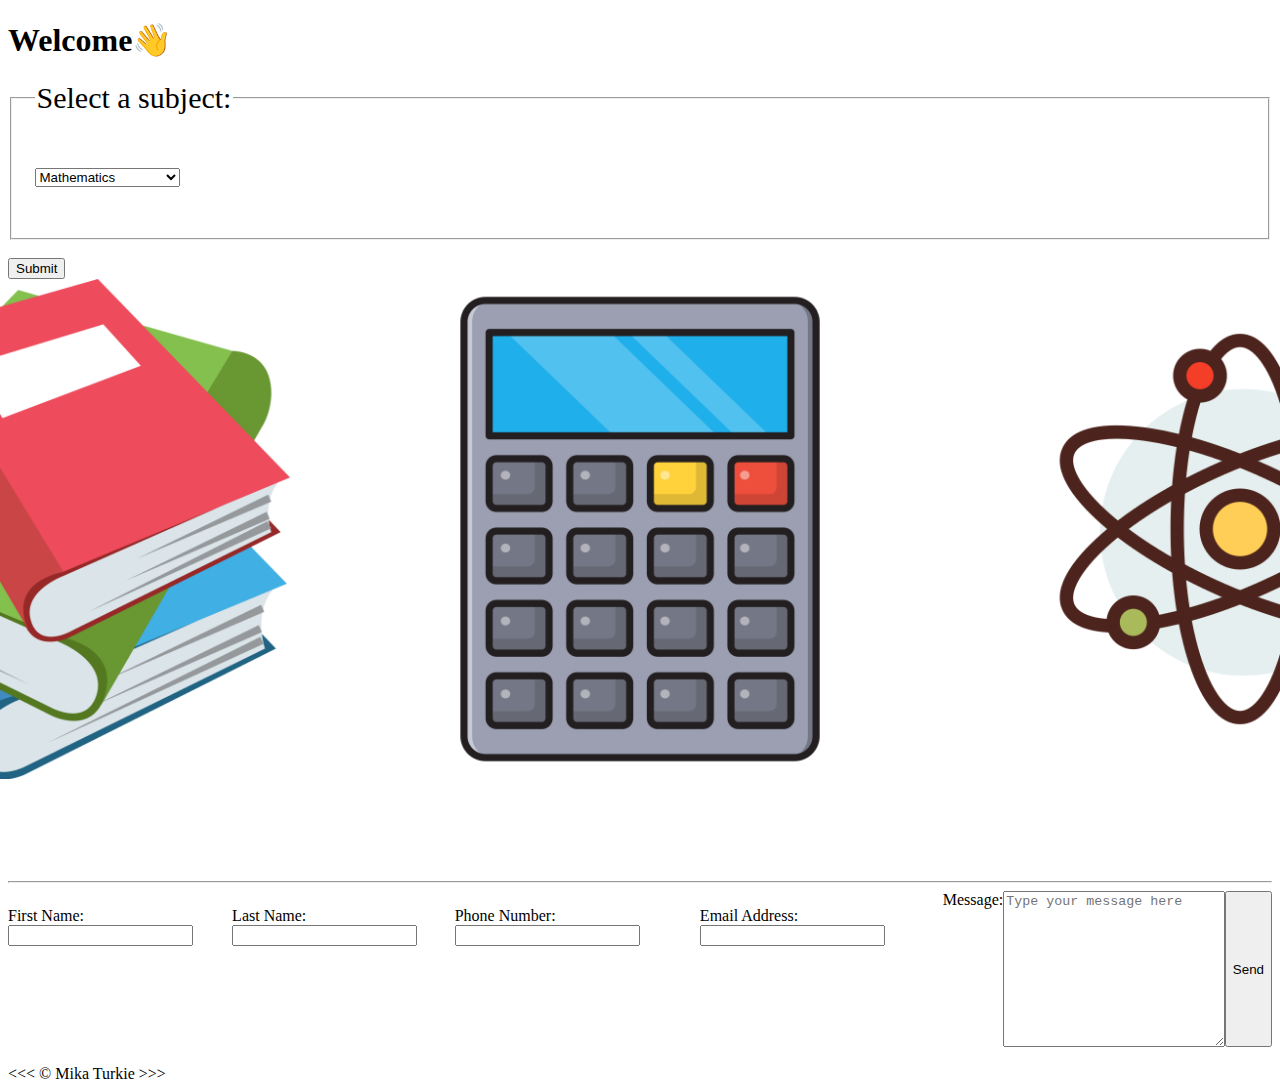
<file: index.html>
<!doctype html>
<html lang="en">
  <head>
    <meta charset="UTF-8" />
    <meta name="Past Paper Website" />
    <link
      rel="icon"
      href="/assets/pngtree-vector-notes-icon-png-image_992313.jpg"
    />
    <link rel="stylesheet" href="style.css" />
    <title>Revision</title>
  </head>

  <body>
    <h1>Welcome👋</h1>

    <div>
      <form id="subjectForm" action="/assets/maths.html" method="post">
        <fieldset id="subjects">
          <legend>Select a subject:</legend>
          <p>
            <select name="subject" id="subject">
              <option value="maths">Mathematics</option>
              <option value="fm">Further Mathematics</option>
              <option value="cs">Computer Science</option>
              <option value="econ">Economics</option>
            </select>
          </p>
        </fieldset>
        <br />
        <button type="submit">Submit</button>
      </form>
    </div>

    <div class="emojiContainer">
      <div id="bookEmojiImage">
        <img
          src="/assets/books-emoji-2048x2048-dyidymsy.png"
          alt="bookEmojiImage"
          title="Book Emoji"
          width="500"
          height="500"
        />
      </div>
      <div id="calculatorEmojiImage">
        <img
          src="/assets/6394673.png"
          alt="Calculator Image"
          title="Calculator Emoji"
          width="500"
          height="500"
        />
      </div>
      <div id="chemistryEmojiImage">
        <img
          src="/assets/2219150.png"
          alt="Chemistry Image"
          title="Chemistry Emoji"
          width="500"
          height="500"
        />
      </div>
    </div>

    <br /><br /><br /><br /><br />
    <hr />
    <footer>
      <div id="contact">
        <form
          id="contactForm"
          action="https://httpbin.org/get"
          method="get"
        ></form>
        <p>
          <label for="firstName">First Name:</label>
          <input
            type="text"
            name="firstName"
            id="firstName"
            autocomplete="on"
          />
        </p>
        <p>
          <label for="lastName">Last Name:</label>
          <input type="text" name="lastName" id="lastName" autocomplete="on" />
        </p>
        <p>
          <label for="phone">Phone Number:</label>
          <input
            type="tel"
            name="phone"
            id="phone"
            pattern="[0-9]{3}[0-9]{6}"
          />
        </p>
        <p>
          <label for="email">Email Address:</label>
          <input type="email" id="email" name="email" />
        </p>
        <label for="message">Message:</label>
        <br />
        <textarea
          name="message"
          id="message"
          cols="30"
          rows="10"
          placeholder="Type your message here"
        ></textarea>
        <button>Send</button>
      </div>
      <br />
      <div id="copyright">&lt;&lt;&lt; &copy; Mika Turkie &gt;&gt;&gt;</div>
    </footer>

    <script src="script.js"></script>
  </body>
</html>
</file>
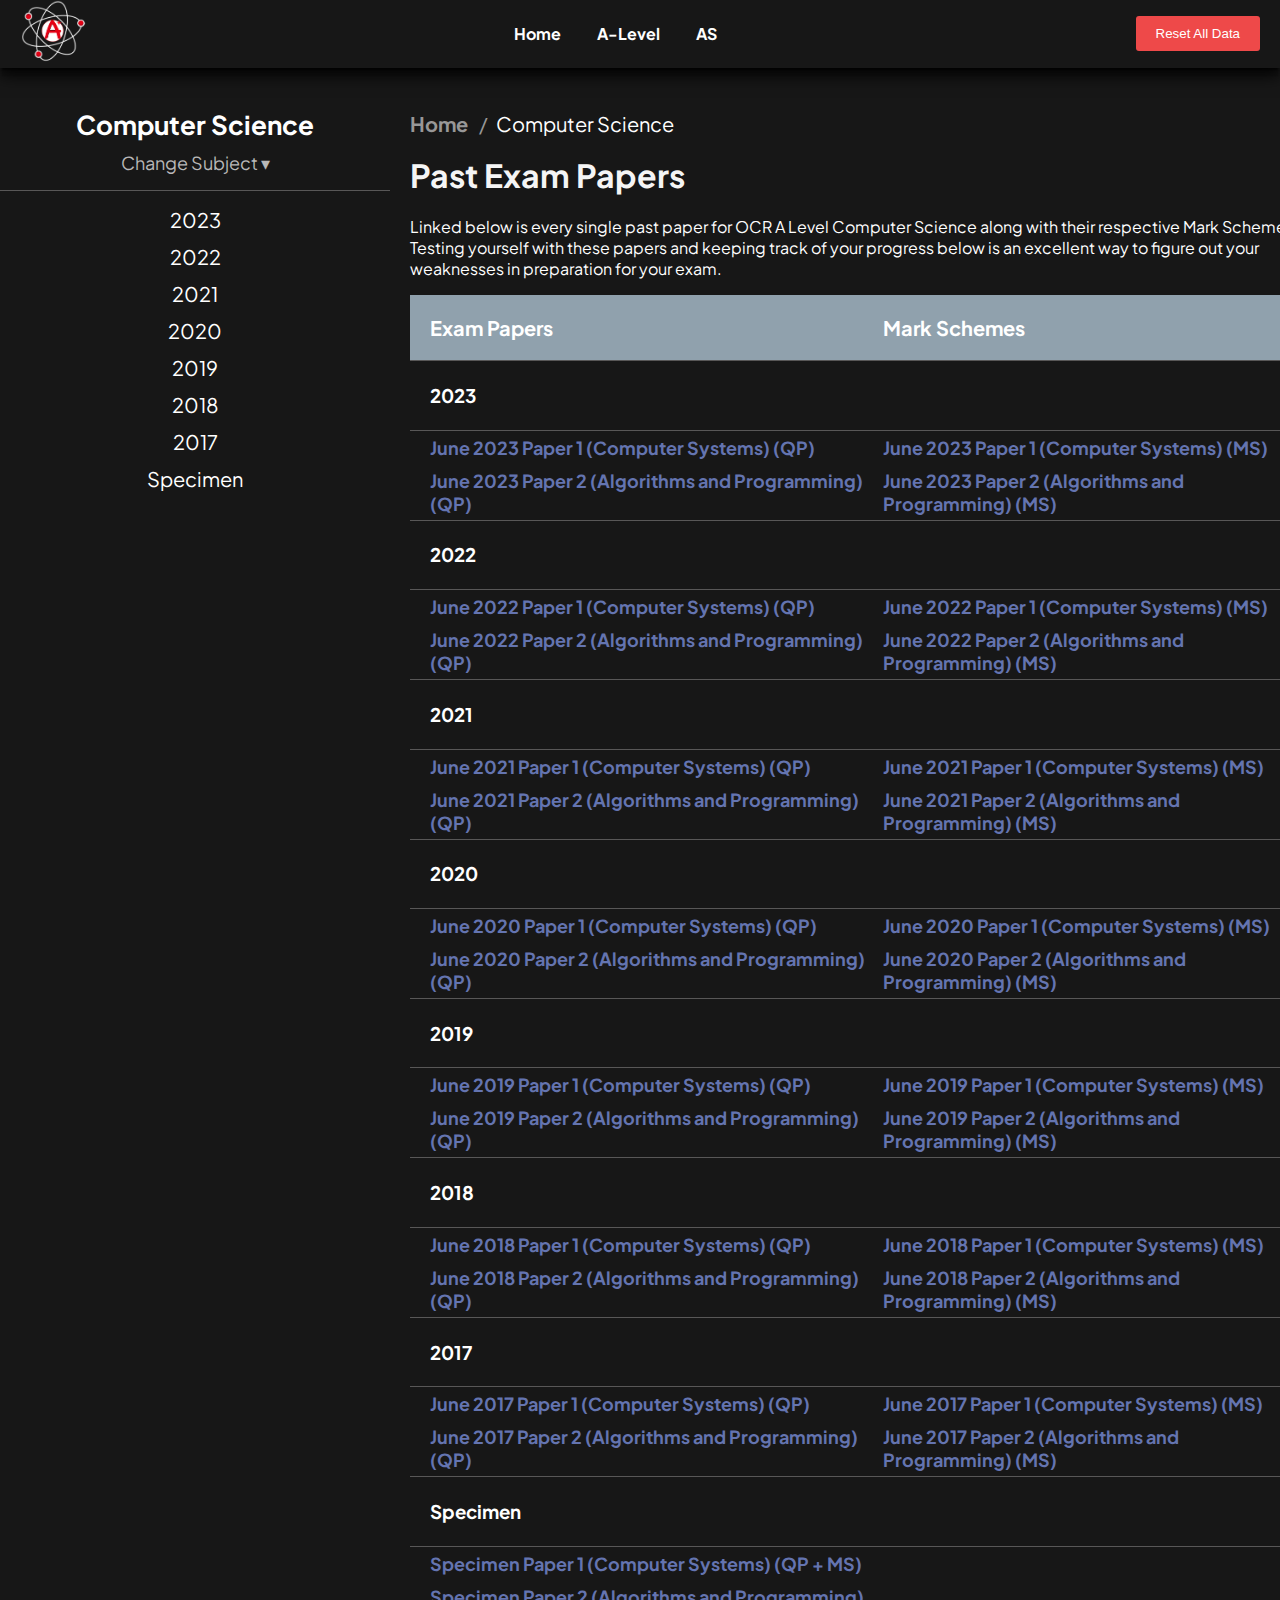
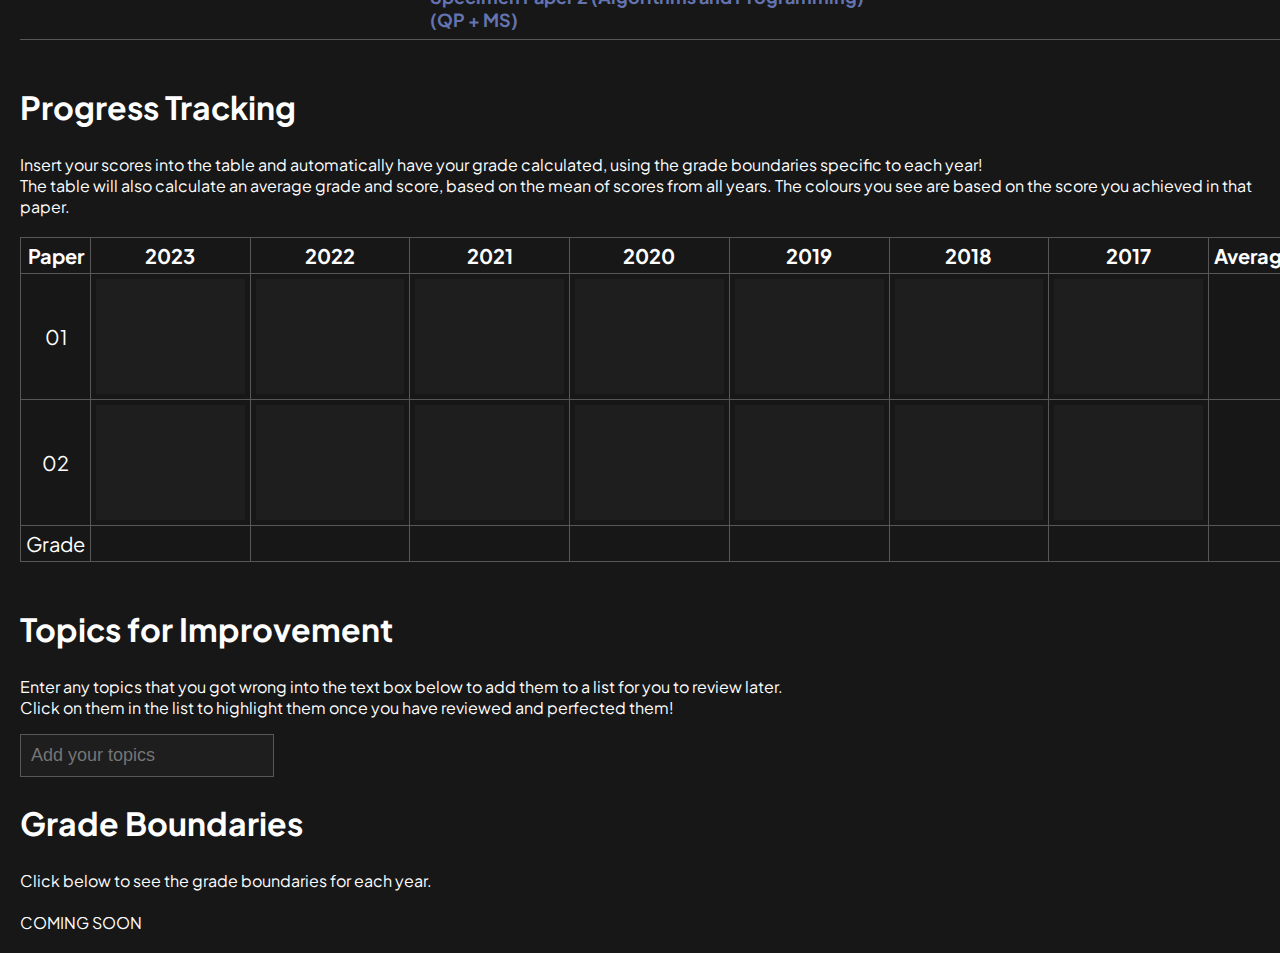
<file: src/html/cs.html>
<!doctype html>
<html lang="en">
  <head>
    <meta charset="UTF-8"/>
    <meta name="Computer Science"/>
    <link rel="stylesheet" href="../styles/cs.css"/>
    <link rel="icon" href="/assets/logos/astarpaperlogofinal.png"/>
    <link href="https://fonts.googleapis.com/css2?family=Plus+Jakarta+Sans:ital,wght@0,200..800;1,200..800&family=Poppins:ital,wght@0,100;0,200;0,300;0,400;0,500;0,600;0,700;0,800;0,900;1,100;1,200;1,300;1,400;1,500;1,600;1,700;1,800;1,900&display=swap" rel="stylesheet">
    <title>Computer Science</title>
  </head>
  <body>
    <nav class="topNav">
      <div class="topNavContainer">
        <a href="home.html"><img src="/assets/logos/astarpaperlogofinal.png" alt="astarpaperlogo" width="85px"></a>
        <ul>
          <li><a href="home.html" class="active">Home</a></li>
          <li><a href="alevel.html">A-Level</a></li>
          <li><a href="as.html">AS</a></li>
        </ul>
        <button id="resetDataButton">Reset All Data</button>
      </div>
    </nav>
    <div id="resetConfirm" class="confirmOverlay">
      <div class="confirmOverlayContent">
        <div class="confirmOverlayContentTitle">RESET ALL DATA</div>
        <p>Are you sure you want to proceed? <br> This will permanently delete any data you have input, across all
          subjects. <br> (Note: You may have to refresh)</p>
        <button id="confirmYes">Confirm</button>
        <button id="confirmNo">Cancel</button>
      </div>
    </div>
    <div class="container">
      <nav class="sidebar">
        <ul>
          <li class="changeSubject">
            <div class="changeSubjectTitle">Computer Science</div>
            <div class="changeSubjectContent">
              <a href="#" id="changeSubjectContentLink" onclick="toggleDropdown()">Change Subject &#9662;</a>
              <ul class="dropdownMenu">
                <li><a href="fm.html">Further Mathematics</a></li>
                <li><a href="maths.html">Mathematics</a></li>
                <li><a href="econ.html">Economics</a></li>
              </ul>
            </div>
          </li>
          <li><a href="#2023">2023</a></li>
          <li><a href="#2022">2022</a></li>
          <li><a href="#2021">2021</a></li>
          <li><a href="#2020">2020</a></li>
          <li><a href="#2019">2019</a></li>
          <li><a href="#2018">2018</a></li>
          <li><a href="#2017">2017</a></li>
          <li><a href="#Specimen">Specimen</a></li>
        </ul>
      </nav>
      <div class="content">
        <ul class="breadcrumb">
          <li><a href="home.html">Home</a></li>
          <li>Computer Science</li>
        </ul>
        <h1 id="mainHeader">Past Exam Papers</h1>
        <p>Linked below is every single past paper for OCR A Level Computer Science along with their respective Mark Schemes. <br> Testing yourself with these papers and keeping track of your progress below is an excellent way to figure out your weaknesses in preparation for your exam.</p>
        <table>
          <tr class="paperTableHeaders tableAlignLeft">
            <th>Exam Papers</th>
            <th>Mark Schemes</th>
          </tr>
          <tr id="2023" class="year">
            <td><h3>2023</h3></td>
          </tr>
          <tr class="paperLink">
            <td><a target="_blank" href="https://www.ocr.org.uk/Images/703780-question-paper-computer-systems.pdf">June 2023 Paper 1 (Computer Systems) (QP)</a></td>
            <td><a target="_blank" href="https://www.ocr.org.uk/Images/703953-mark-scheme-computer-systems.pdf">June 2023 Paper 1 (Computer Systems) (MS)</a></td>
          </tr>
          <tr class="paperLink">
            <td><a target="_blank" href="https://www.ocr.org.uk/Images/703781-question-paper-algorithms-and-programming.pdf">June 2023 Paper 2 (Algorithms and Programming) (QP)</a></td>
            <td><a target="_blank" href="https://www.ocr.org.uk/Images/703954-mark-scheme-algorithms-and-programming.pdf">June 2023 Paper 2 (Algorithms and Programming) (MS)</a></td>
          </tr>
          <tr id="2022" class="year">
            <td><h3>2022</h3></td>
          </tr>
          <tr class="paperLink">
            <td><a target="_blank" href="https://www.ocr.org.uk/Images/676742-question-paper-computer-systems.pdf">June 2022 Paper 1 (Computer Systems) (QP)</a></td>
            <td><a target="_blank" href="https://www.ocr.org.uk/Images/676943-mark-scheme-computer-systems.pdf">June 2022 Paper 1 (Computer Systems) (MS)</a></td>
          </tr>
          <tr class="paperLink">
            <td><a target="_blank" href="https://www.ocr.org.uk/Images/676743-question-paper-algorithms-and-programming.pdf">June 2022 Paper 2 (Algorithms and Programming) (QP)</a></td>
            <td><a target="_blank" href="https://www.ocr.org.uk/Images/676944-mark-scheme-algorithms-and-programming.pdf">June 2022 Paper 2 (Algorithms and Programming) (MS)</a></td>
          </tr>
          <tr id="2021" class="year">
            <td><h3>2021</h3></td>
          </tr>
          <tr class="paperLink">
            <td><a target="_blank" href="https://www.ocr.org.uk/Images/666846-question-paper-computer-systems.pdf">June 2021 Paper 1 (Computer Systems) (QP)</a></td>
            <td><a target="_blank" href="https://www.ocr.org.uk/Images/666849-mark-scheme-computer-systems.pdf">June 2021 Paper 1 (Computer Systems) (MS)</a></td>
          </tr>
          <tr class="paperLink">
            <td><a target="_blank" href="https://www.ocr.org.uk/Images/666847-question-paper-algorithms-and-programming.pdf">June 2021 Paper 2 (Algorithms and Programming) (QP)</a></td>
            <td><a target="_blank" href="https://www.ocr.org.uk/Images/666850-mark-scheme-algorithms-and-programming.pdf">June 2021 Paper 2 (Algorithms and Programming) (MS)</a></td>
          </tr>
          <tr id="2020" class="year">
            <td><h3>2020</h3></td>
          </tr>
          <tr class="paperLink">
            <td><a target="_blank" href="https://www.ocr.org.uk/Images/642804-question-paper-computer-systems.pdf">June 2020 Paper 1 (Computer Systems) (QP)</a></td>
            <td><a target="_blank" href="https://www.ocr.org.uk/Images/642807-mark-scheme-computer-systems.pdf">June 2020 Paper 1 (Computer Systems) (MS)</a></td>
          </tr>
          <tr class="paperLink">
            <td><a target="_blank" href="https://www.ocr.org.uk/Images/642805-question-paper-algorithms-and-programming.pdf">June 2020 Paper 2 (Algorithms and Programming) (QP)</a></td>
            <td><a target="_blank" href="https://www.ocr.org.uk/Images/642808-mark-scheme-algorithms-and-programming.pdf">June 2020 Paper 2 (Algorithms and Programming) (MS)</a></td>
          </tr>
          <tr id="2019" class="year">
            <td><h3>2019</h3></td>
          </tr>
          <tr class="paperLink">
            <td><a target="_blank" href="https://www.ocr.org.uk/Images/621076-question-paper-computer-systems.pdf">June 2019 Paper 1 (Computer Systems) (QP)</a></td>
            <td><a target="_blank" href="https://www.ocr.org.uk/Images/621302-mark-scheme-computer-systems.pdf">June 2019 Paper 1 (Computer Systems) (MS)</a></td>
          </tr>
          <tr class="paperLink">
            <td><a target="_blank" href="https://www.ocr.org.uk/Images/621077-question-paper-algorithms-and-programming.pdf">June 2019 Paper 2 (Algorithms and Programming) (QP)</a></td>
            <td><a target="_blank" href="https://www.ocr.org.uk/Images/621303-mark-scheme-algorithms-and-programming.pdf">June 2019 Paper 2 (Algorithms and Programming) (MS)</a></td>
          </tr>
          <tr id="2018" class="year">
            <td><h3>2018</h3></td>
          </tr>
          <tr class="paperLink">
            <td><a target="_blank" href="/assets/cspapers/paper12018.pdf">June 2018 Paper 1 (Computer Systems) (QP)</a></td>
            <td><a target="_blank" href="/assets/cspapers/paper12018ms.pdf">June 2018 Paper 1 (Computer Systems) (MS)</a></td>
          </tr>
          <tr class="paperLink">
            <td><a target="_blank" href="/assets/cspapers/paper22018.pdf">June 2018 Paper 2 (Algorithms and Programming) (QP)</a></td>
            <td><a target="_blank" href="/assets/cspapers/paper22018ms.pdf">June 2018 Paper 2 (Algorithms and Programming) (MS)</a></td>
          </tr>
          <tr id="2017" class="year">
            <td><h3>2017</h3></td>
          </tr>
          <tr class="paperLink">
            <td><a target="_blank" href="/assets/cspapers/paper12017.pdf">June 2017 Paper 1 (Computer Systems) (QP)</a></td>
            <td><a target="_blank" href="/assets/cspapers/paper12017ms.pdf">June 2017 Paper 1 (Computer Systems) (MS)</a></td>
          </tr>
          <tr class="paperLink">
            <td><a target="_blank" href="/assets/cspapers/paper22017.pdf">June 2017 Paper 2 (Algorithms and Programming) (QP)</a></td>
            <td><a target="_blank" href="/assets/cspapers/paper22017ms.pdf">June 2017 Paper 2 (Algorithms and Programming) (MS)</a></td>
          </tr>
          <tr id="Specimen" class="year">
            <td><h3>Specimen</h3></td>
          </tr>
          <tr class="paperLink">
            <td><a target="_blank" href="https://www.ocr.org.uk/images/170852-unit-h446-1-computer-systems-sample-assessment-materials.pdf">Specimen Paper 1 (Computer Systems) (QP + MS)</a></td></tr>
          <tr class="paperLink">
            <td><a target="_blank" href="https://www.ocr.org.uk/images/170853-unit-h446-2-algorithms-and-programming-sample-assessment-materials.pdf">Specimen Paper 2 (Algorithms and Programming) (QP + MS)</a></td>
          </tr>
        </table>
        <br><br><br>
        <div class="horizontalLine"></div>
        <br />
        <div class="alignLeftContainer">
          <h2 class="h2Headers">Progress Tracking</h2>
          <p>Insert your scores into the table and automatically have your grade calculated, using the grade boundaries specific to each year! <br> The table will also calculate an average grade and score, based on the mean of scores from all years. The colours you see are based on the score you achieved in that paper.</p>
          <table class="progressTable">
            <tr>
              <th>Paper</th>
              <th>2023</th>
              <th>2022</th>
              <th>2021</th>
              <th>2020</th>
              <th>2019</th>
              <th>2018</th>
              <th>2017</th>
              <th>Average</th>
            </tr>
            <tr data-paper="1">
              <td>01</td>
              <td><input type="number" class="score" data-max="140" data-year="2023" data-paper="1" /></td>
              <td><input type="number" class="score" data-max="140" data-year="2022" data-paper="1" /></td>
              <td><input type="number" class="score" data-max="140" data-year="2021" data-paper="1" /></td>
              <td><input type="number" class="score" data-max="140" data-year="2020" data-paper="1" /></td>
              <td><input type="number" class="score" data-max="140" data-year="2019" data-paper="1" /></td>
              <td><input type="number" class="score" data-max="140" data-year="2018" data-paper="1" /></td>
              <td><input type="number" class="score" data-max="140" data-year="2017" data-paper="1" /></td>
              <td class="average"></td>
            </tr>
            <tr data-paper="2">
              <td>02</td>
              <td><input type="number" class="score" data-max="140" data-year="2023" data-paper="2" /></td>
              <td><input type="number" class="score" data-max="140" data-year="2022" data-paper="2" /></td>
              <td><input type="number" class="score" data-max="140" data-year="2021" data-paper="2" /></td>
              <td><input type="number" class="score" data-max="140" data-year="2020" data-paper="2" /></td>
              <td><input type="number" class="score" data-max="140" data-year="2019" data-paper="2" /></td>
              <td><input type="number" class="score" data-max="140" data-year="2018" data-paper="2" /></td>
              <td><input type="number" class="score" data-max="140" data-year="2017" data-paper="2" /></td>
              <td class="average"></td>
            </tr>
            <tr>
              <td>Grade</td>
              <td class="grade" data-year="2023"></td>
              <td class="grade" data-year="2022"></td>
              <td class="grade" data-year="2021"></td>
              <td class="grade" data-year="2020"></td>
              <td class="grade" data-year="2019"></td>
              <td class="grade" data-year="2018"></td>
              <td class="grade" data-year="2017"></td>
              <td class="average-grade"></td>
            </tr>
          </table>
          <br>
          <h2 class="h2Headers">Topics for Improvement</h2>
          <p>Enter any topics that you got wrong into the text box below to add them to a list for you to review later. <br> Click on them in the list to highlight them once you have reviewed and perfected them!</p>
          <form id="topics"><input type="text" id="topicInput" name="topic" placeholder="Add your topics" /></form>
          <ul id="topicList"></ul>
          <div id="topicAlert" class="confirmOverlay">
            <div class="confirmOverlayContent">
              <p>Please enter a topic.</p>
              <button id="confirmClose">Close</button>
            </div>
          </div>
          <h2 class="h2Headers">Grade Boundaries</h2>
          Click below to see the grade boundaries for each year.
          <br><br>
          COMING SOON
        </div>
      </div>
    </div>
    <script src="../scripts/cs.js"></script>
  </body>
</html>
</file>
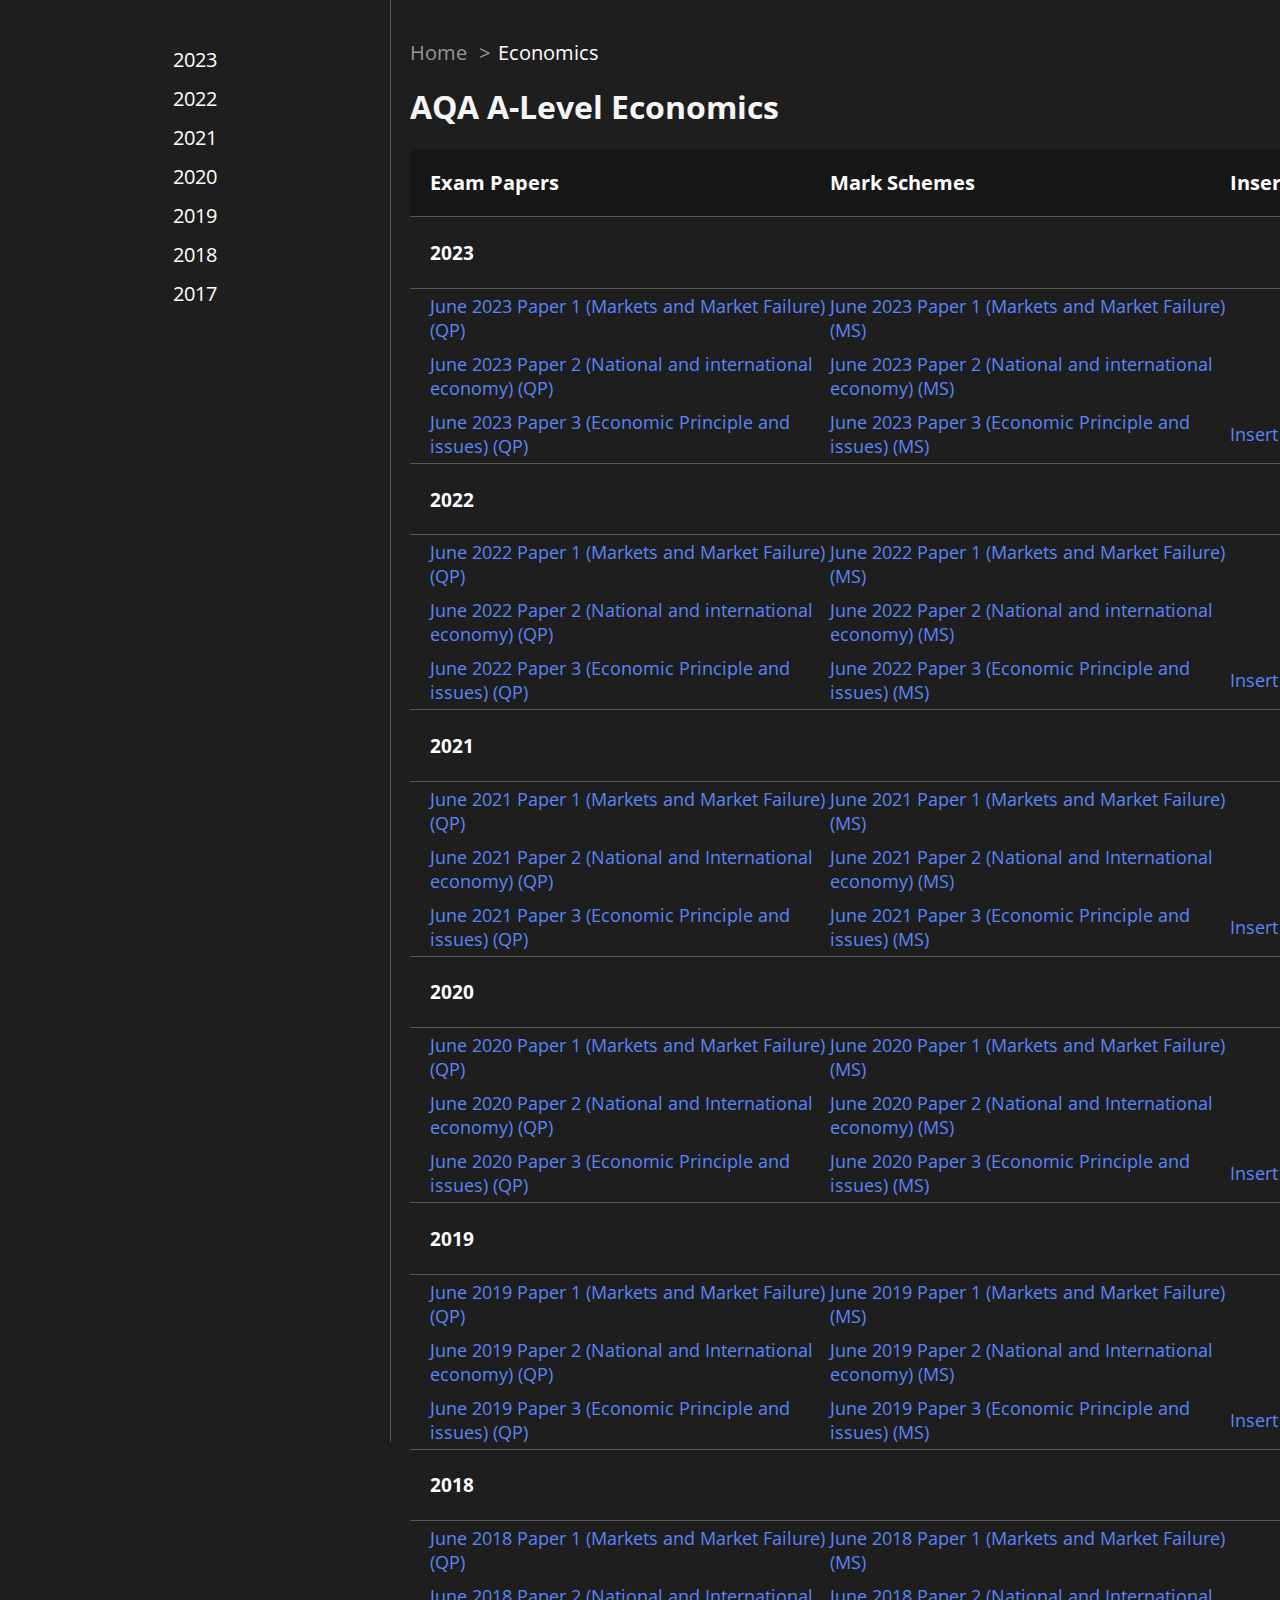
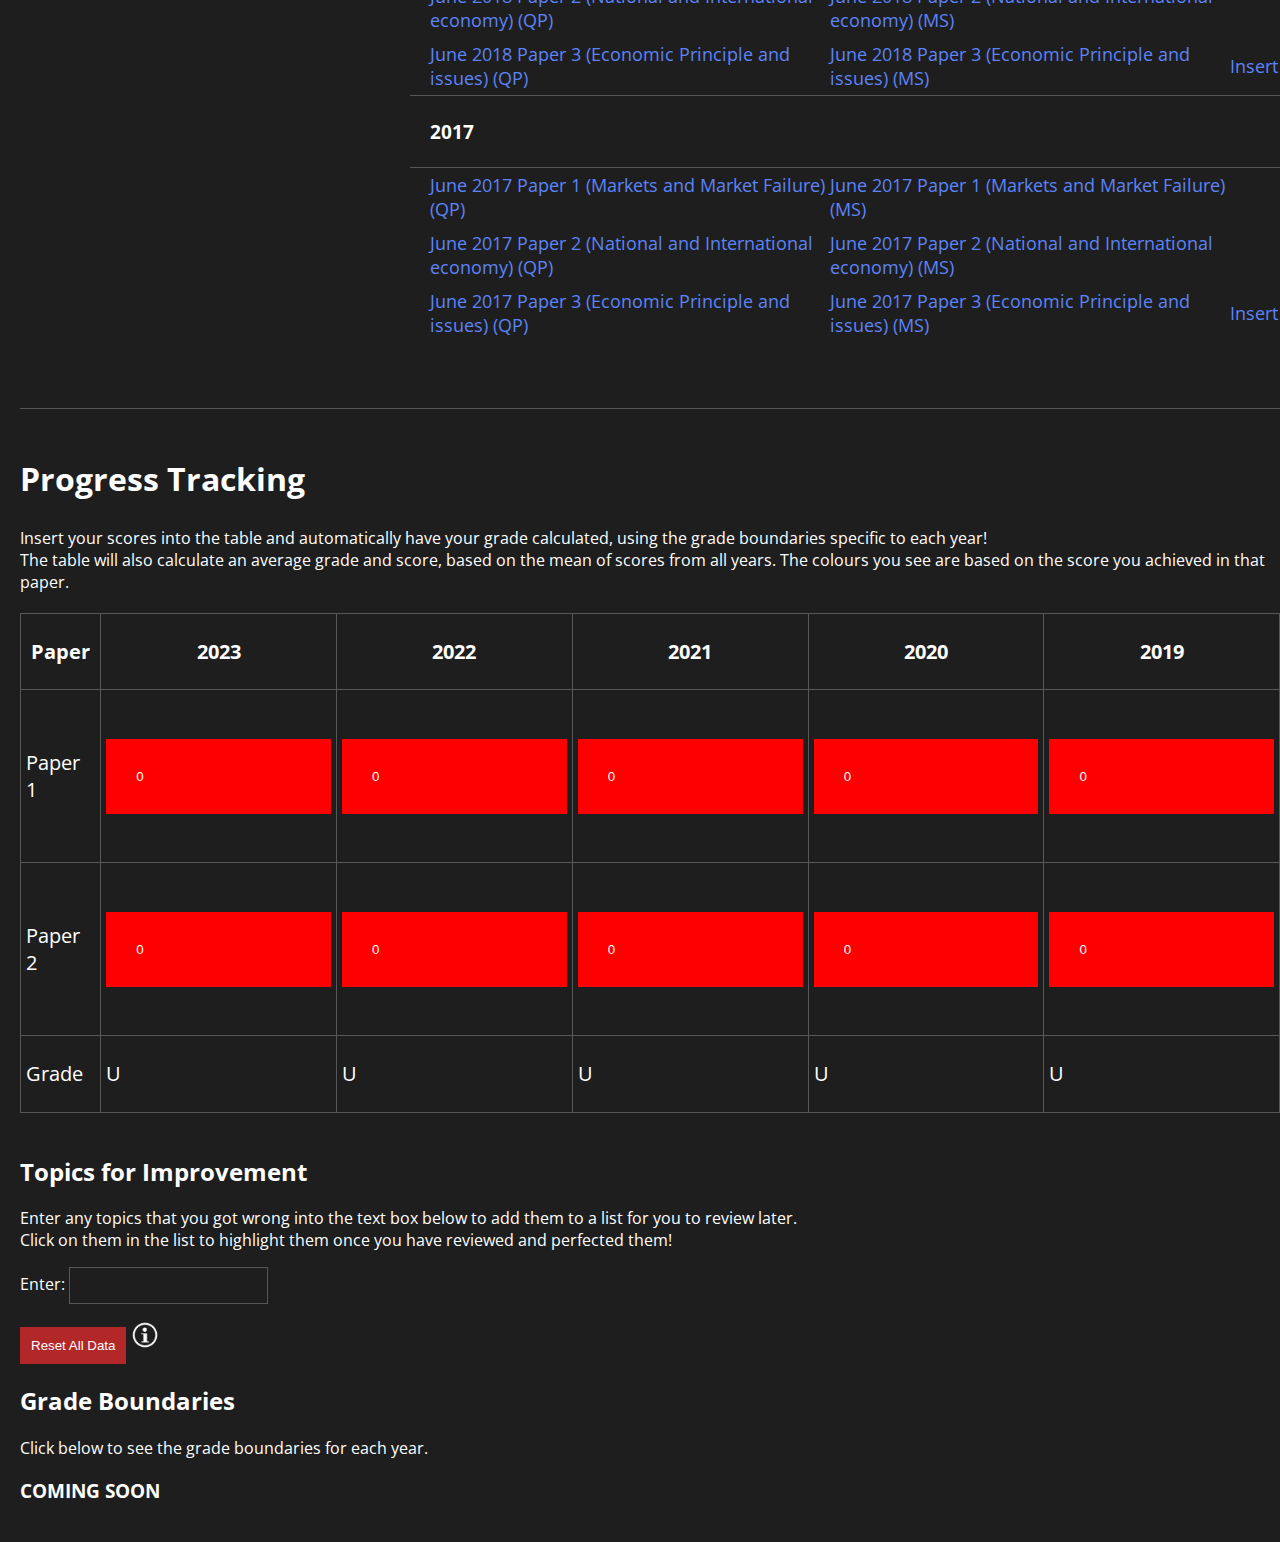
<file: src/html/econ.html>
<!doctype html>
<html lang="en">
  <head>
    <meta charset="UTF-8" />
    <link rel="stylesheet" href="../styles/econ.css" />
    <link href="https://fonts.googleapis.com/css2?family=Open+Sans:ital,wght@0,300..800;1,300..800&display=swap" rel="stylesheet"/>
    <title>Economics</title>
  </head>
  <body>
    <div class="container">
      <nav class="sidebar">
        <ul>
          <li><a href="#2023">2023</a></li>
          <li><a href="#2022">2022</a></li>
          <li><a href="#2021">2021</a></li>
          <li><a href="#2020">2020</a></li>
          <li><a href="#2019">2019</a></li>
          <li><a href="#2018">2018</a></li>
          <li><a href="#2017">2017</a></li>
        </ul>
      </nav>
      <div class="content">
        <ul class="breadcrumb">
          <li><a href="home.html">Home</a></li>
          <li>Economics</li>
        </ul>
        <h1 class="mainHeader">AQA A-Level Economics</h1>
        <table>
          <tr class="border-heading table-align-left">
            <th>Exam Papers</th>
            <th>Mark Schemes</th>
            <th>Inserts</th>
          </tr>
          <tr id="2023" class="year">
            <td>
              <h3>2023</h3>
            </td>
          </tr>
          <tr class="paper-link">
            <td>
              <a target="_blank" href="/assets/cspapers/paper12022.pdf"
                >June 2023 Paper 1 (Markets and Market Failure) (QP)</a>
            </td>
            <td>
              <a target="_blank" href="/assets/cspapers/paper12022ms.pdf"
                >June 2023 Paper 1 (Markets and Market Failure) (MS)</a>
            </td>
          </tr>
          <tr class="paper-link">
            <td>
              <a target="_blank" href="/assets/cspapers/paper22022.pdf"
                >June 2023 Paper 2 (National and international economy) (QP)</a>
            </td>
            <td>
              <a target="_blank" href="/assets/cspapers/paper20222ms.pdf"
                >June 2023 Paper 2 (National and international economy) (MS)</a>
            </td>
          </tr>
          <tr class="paper-link">
            <td>
              <a target="_blank" href="/assets/econpapers/REPLACE.pdf">June 2023 Paper 3 (Economic Principle and
              issues) (QP)</a>
            </td>
            <td>
              <a target="_blank" href="/assets/econpapers/REPLACE.pdf">June 2023 Paper 3 (Economic Principle and
              issues) (MS)</a>
            </td>
            <td>
              <a target="_blank" href="/assets/econpapers/REPLACE.pdf">Insert</a>
            </td>
          </tr>
          <tr id="2022" class="year">
            <td>
              <h3>2022</h3>
            </td>
          </tr>
          <tr class="paper-link">
            <td>
              <a target="_blank" href="/assets/cspapers/paper12022.pdf"
                >June 2022 Paper 1 (Markets and Market Failure) (QP)</a>
            </td>
            <td>
              <a target="_blank" href="/assets/cspapers/paper12022ms.pdf"
                >June 2022 Paper 1 (Markets and Market Failure) (MS)</a>
            </td>
          </tr>
          <tr class="paper-link">
            <td>
              <a target="_blank" href="/assets/cspapers/paper22022.pdf"
                >June 2022 Paper 2 (National and international economy) (QP)</a>
            </td>
            <td>
              <a target="_blank" href="/assets/cspapers/paper20222ms.pdf"
                >June 2022 Paper 2 (National and international economy) (MS)</a>
            </td>
          </tr>
          <tr class="paper-link">
            <td>
              <a target="_blank" href="/assets/econpapers/REPLACE.pdf">June 2022 Paper 3 (Economic Principle and
              issues) (QP)</a>
            </td>
            <td>
              <a target="_blank" href="/assets/econpapers/REPLACE.pdf">June 2022 Paper 3 (Economic Principle and
              issues) (MS)</a>
            </td>
            <td>
              <a target="_blank" href="/assets/econpapers/REPLACE.pdf">Insert</a>
            </td>
          </tr>
          <tr id="2021" class="year">
            <td>
              <h3>2021</h3>
            </td>
          </tr>
          <tr class="paper-link">
            <td>
              <a target="_blank" href="/assets/cspapers/paper12021.pdf"
                >June 2021 Paper 1 (Markets and Market Failure) (QP)</a>
            </td>
            <td>
              <a target="_blank" href="/assets/cspapers/paper12021ms.pdf"
                >June 2021 Paper 1 (Markets and Market Failure) (MS)</a>
            </td>
          </tr>
          <tr class="paper-link">
            <td>
              <a target="_blank" href="/assets/cspapers/paper22021.pdf"
                >June 2021 Paper 2 (National and International economy) (QP)</a>
            </td>
            <td>
              <a target="_blank" href="/assets/cspapers/paper22021ms.pdf"
                >June 2021 Paper 2 (National and International economy) (MS)</a>
            </td>
          </tr>
          <tr class="paper-link">
            <td>
              <a target="_blank" href="/assets/econpapers/REPLACE.pdf">June 2021 Paper 3 (Economic Principle and
              issues) (QP)</a>
            </td>
            <td>
              <a target="_blank" href="/assets/econpapers/REPLACE.pdf">June 2021 Paper 3 (Economic Principle and
              issues) (MS)</a>
            </td>
            <td>
              <a target="_blank" href="/assets/econpapers/REPLACE.pdf">Insert</a>
            </td>
          </tr>
          <tr id="2020" class="year">
            <td>
              <h3>2020</h3>
            </td>
          </tr>
          <tr class="paper-link">
            <td>
              <a target="_blank" href="/assets/cspapers/paper12020.pdf"
                >June 2020 Paper 1 (Markets and Market Failure) (QP)</a>
            </td>
            <td>
              <a target="_blank" href="/assets/cspapers/paper12020ms.pdf"
                >June 2020 Paper 1 (Markets and Market Failure) (MS)</a>
            </td>
          </tr>
          <tr class="paper-link">
            <td>
              <a target="_blank" href="/assets/cspapers/paper22020.pdf"
                >June 2020 Paper 2 (National and International economy) (QP)</a>
            </td>
            <td>
              <a target="_blank" href="/assets/cspapers/paper22020ms.pdf"
                >June 2020 Paper 2 (National and International economy) (MS)</a>
            </td>
          </tr>
          <tr class="paper-link">
            <td>
              <a target="_blank" href="/assets/econpapers/REPLACE.pdf">June 2020 Paper 3 (Economic Principle and
              issues) (QP)</a>
            </td>
            <td>
              <a target="_blank" href="/assets/econpapers/REPLACE.pdf">June 2020 Paper 3 (Economic Principle and
              issues) (MS)</a>
            </td>
            <td>
              <a target="_blank" href="/assets/econpapers/REPLACE.pdf">Insert</a>
            </td>
          </tr>
          <tr id="2019" class="year">
            <td>
              <h3>2019</h3>
            </td>
          </tr>
          <tr class="paper-link">
            <td>
              <a target="_blank" href="/assets/cspapers/paper12019.pdf"
                >June 2019 Paper 1 (Markets and Market Failure) (QP)</a>
            </td>
            <td>
              <a target="_blank" href="/assets/cspapers/paper12019ms.pdf"
                >June 2019 Paper 1 (Markets and Market Failure) (MS)</a>
            </td>
          </tr>
          <tr class="paper-link">
            <td>
              <a target="_blank" href="/assets/cspapers/paper22019.pdf"
                >June 2019 Paper 2 (National and International economy) (QP)</a>
            </td>
            <td>
              <a target="_blank" href="/assets/cspapers/paper22019ms.pdf"
                >June 2019 Paper 2 (National and International economy) (MS)</a>
            </td>
          </tr>
          <tr class="paper-link">
            <td>
              <a target="_blank" href="/assets/econpapers/REPLACE.pdf">June 2019 Paper 3 (Economic Principle and
              issues) (QP)</a>
            </td>
            <td>
              <a target="_blank" href="/assets/econpapers/REPLACE.pdf">June 2019 Paper 3 (Economic Principle and
              issues) (MS)</a>
            </td>
            <td>
              <a target="_blank" href="/assets/econpapers/REPLACE.pdf">Insert</a>
            </td>
          </tr>
          <tr id="2018" class="year">
            <td>
              <h3>2018</h3>
            </td>
          </tr>
          <tr class="paper-link">
            <td>
              <a target="_blank" href="/assets/cspapers/paper12018.pdf"
                >June 2018 Paper 1 (Markets and Market Failure) (QP)</a>
            </td>
            <td>
              <a target="_blank" href="/assets/cspapers/paper12018ms.pdf"
                >June 2018 Paper 1 (Markets and Market Failure) (MS)</a>
            </td>
          </tr>
          <tr class="paper-link">
            <td>
              <a target="_blank" href="/assets/cspapers/paper22018.pdf"
                >June 2018 Paper 2 (National and International economy) (QP)</a>
            </td>
            <td>
              <a target="_blank" href="/assets/cspapers/paper22018ms.pdf"
                >June 2018 Paper 2 (National and International economy) (MS)</a>
            </td>
          </tr>
          <tr class="paper-link">
            <td>
              <a target="_blank" href="/assets/econpapers/REPLACE.pdf">June 2018 Paper 3 (Economic Principle and
              issues) (QP)</a>
            </td>
            <td>
              <a target="_blank" href="/assets/econpapers/REPLACE.pdf">June 2018 Paper 3 (Economic Principle and
              issues) (MS)</a>
            </td>
            <td>
              <a target="_blank" href="/assets/econpapers/REPLACE.pdf">Insert</a>
            </td>
          </tr>
          <tr id="2017" class="year">
            <td>
              <h3>2017</h3>
            </td>
          </tr>
          <tr class="paper-link">
            <td>
              <a target="_blank" href="/assets/cspapers/paper12017.pdf"
                >June 2017 Paper 1 (Markets and Market Failure) (QP)</a>
            </td>
            <td>
              <a target="_blank" href="/assets/cspapers/paper12017ms.pdf"
                >June 2017 Paper 1 (Markets and Market Failure) (MS)</a>
            </td>
          </tr>
          <tr class="paper-link">
            <td>
              <a target="_blank" href="/assets/cspapers/paper22017.pdf"
                >June 2017 Paper 2 (National and International economy) (QP)</a>
            </td>
            <td>
              <a target="_blank" href="/assets/cspapers/paper22017ms.pdf"
                >June 2017 Paper 2 (National and International economy) (MS)</a>
            </td>
          </tr>
          <tr class="paper-link">
            <td>
              <a target="_blank" href="/assets/econpapers/REPLACE.pdf">June 2017 Paper 3 (Economic Principle and
              issues) (QP)</a>
            </td>
            <td>
              <a target="_blank" href="/assets/econpapers/REPLACE.pdf">June 2017 Paper 3 (Economic Principle and
              issues) (MS)</a>
            </td>
            <td>
              <a target="_blank" href="/assets/econpapers/REPLACE.pdf">Insert</a>
            </td>
          </tr>
        </table>
        <br><br><br>
        <div class="horizontal-line"></div>
        <br />
        <div class="align-left">
          <h2 class="headers">Progress Tracking</h2>
          <p>
            Insert your scores into the table and automatically have your grade
            calculated, using the grade boundaries specific to each year! <br> The
            table will also calculate an average grade and score, based on the
            mean of scores from all years. The colours you see are based on the score you achieved in that paper.
          </p>
          <table class="progress">
            <tr>
              <th>Paper</th>
              <th>2023</th>
              <th>2022</th>
              <th>2021</th>
              <th>2020</th>
              <th>2019</th>
              <th>2018</th>
              <th>2017</th>
              <th>Average</th>
            </tr>
            <tr data-paper="1">
              <td>Paper 1</td>
              <td>
                <input
                  type="number"
                  class="score"
                  data-max="140"
                  data-year="2023"
                  data-paper="1"
                />
              </td>
              <td>
                <input
                  type="number"
                  class="score"
                  data-max="140"
                  data-year="2022"
                  data-paper="1"
                />
              </td>
              <td>
                <input
                  type="number"
                  class="score"
                  data-max="140"
                  data-year="2021"
                  data-paper="1"
                />
              </td>
              <td>
                <input
                  type="number"
                  class="score"
                  data-max="140"
                  data-year="2020"
                  data-paper="1"
                />
              </td>
              <td>
                <input
                  type="number"
                  class="score"
                  data-max="140"
                  data-year="2019"
                  data-paper="1"
                />
              </td>
              <td>
                <input
                  type="number"
                  class="score"
                  data-max="140"
                  data-year="2018"
                  data-paper="1"
                />
              </td>
              <td>
                <input
                  type="number"
                  class="score"
                  data-max="140"
                  data-year="2017"
                  data-paper="1"
                />
              </td>
              <td class="average"></td>
            </tr>
            <tr data-paper="2">
              <td>Paper 2</td>
              <td>
                <input
                  type="number"
                  class="score"
                  data-max="140"
                  data-year="2023"
                  data-paper="2"
                />
              </td>
              <td>
                <input
                  type="number"
                  class="score"
                  data-max="140"
                  data-year="2022"
                  data-paper="2"
                />
              </td>
              <td>
                <input
                  type="number"
                  class="score"
                  data-max="140"
                  data-year="2021"
                  data-paper="2"
                />
              </td>
              <td>
                <input
                  type="number"
                  class="score"
                  data-max="140"
                  data-year="2020"
                  data-paper="2"
                />
              </td>
              <td>
                <input
                  type="number"
                  class="score"
                  data-max="140"
                  data-year="2019"
                  data-paper="2"
                />
              </td>
              <td>
                <input
                  type="number"
                  class="score"
                  data-max="140"
                  data-year="2018"
                  data-paper="2"
                />
              </td>
              <td>
                <input
                  type="number"
                  class="score"
                  data-max="140"
                  data-year="2017"
                  data-paper="2"
                />
              </td>
              <td class="average"></td>
            </tr>
            <tr>
              <td>Grade</td>
              <td class="grade" data-year="2023"></td>
              <td class="grade" data-year="2022"></td>
              <td class="grade" data-year="2021"></td>
              <td class="grade" data-year="2020"></td>
              <td class="grade" data-year="2019"></td>
              <td class="grade" data-year="2018"></td>
              <td class="grade" data-year="2017"></td>
              <td class="average-grade"></td>
            </tr>
          </table>
          <br>
          <h2 class="progress-tracking">Topics for Improvement</h2>
            <p>Enter any topics that you got wrong into the text box below to add them to a list for you to review
              later. <br> Click on them in the list to highlight them once you have reviewed and perfected them!</p>
          <form id="topics">
              Enter: <input type="text" id="topicInput" name="topic" /></form>
          <ul id="topicList"></ul>
          <div class="infoIcon">
            <button id="resetButton">Reset All Data</button> <img src="/assets/images/600px-Infobox_info_icon_white.svg.png"
                                                                  alt="info icon" width="30">
            <span class="extraInfo">WARNING! This will reset all data, including the scores entered in the progress tracker.</span>
          </div>
        <h2 class="progress-tracking">Grade Boundaries</h2>
          Click below to see the grade boundaries for each year.
          <h3>COMING SOON</h3>
        </div>
      </div>
    </div>
    <script src="../scripts/econ.js"></script>
  </body>
</html>
</file>
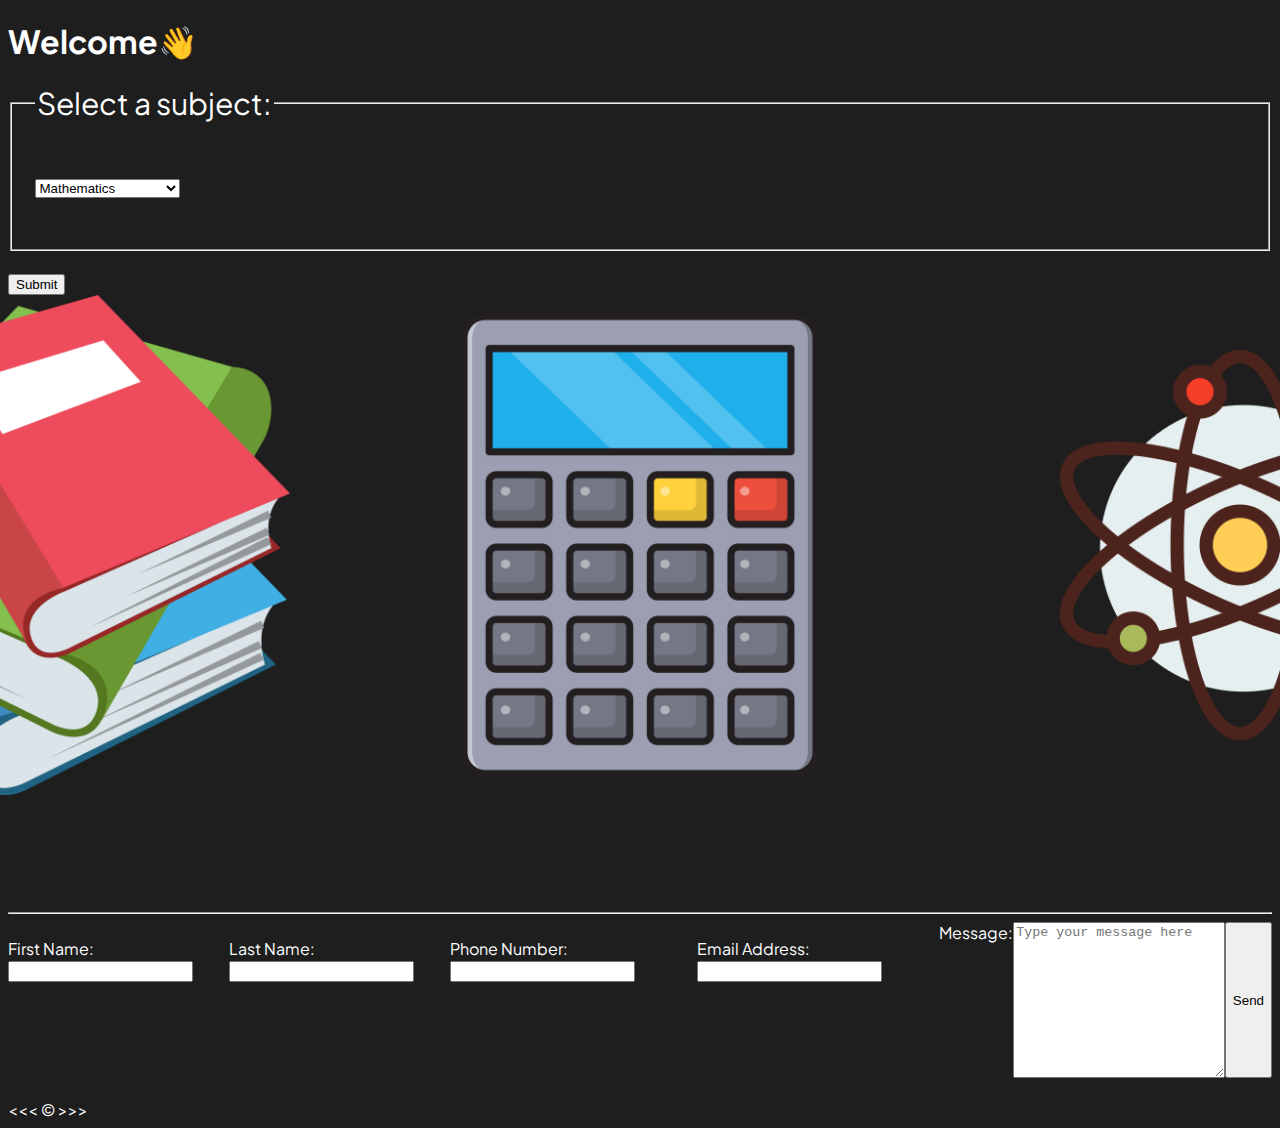
<file: src/html/home.html>
<!doctype html>
<html lang="en">
  <head>
    <meta charset="UTF-8"/>
    <meta name="A* Papers"/>
    <link rel="icon" href="/assets/logos/astarpaperlogofinal.png"/>
    <link rel="stylesheet" href="../styles/home.css" />
    <link href="https://fonts.googleapis.com/css2?family=Plus+Jakarta+Sans:ital,wght@0,200..800;1,200..800&family=Poppins:ital,wght@0,100;0,200;0,300;0,400;0,500;0,600;0,700;0,800;0,900;1,100;1,200;1,300;1,400;1,500;1,600;1,700;1,800;1,900&display=swap" rel="stylesheet">
    <title>A* Papers | Past Papers, Progress Tracking and more!</title>
  </head>
  <body>
    <h1>Welcome👋</h1>
    <div>
      <form id="subjectForm" method="post">
        <fieldset id="subjects">
          <legend>Select a subject:</legend>
          <p>
            <select name="subject" id="subject">
              <option value="maths">Mathematics</option>
              <option value="fm">Further Mathematics</option>
              <option value="cs">Computer Science</option>
              <option value="econ">Economics</option>
            </select>
          </p>
        </fieldset>
        <br />
        <button type="submit">Submit</button>
      </form>
    </div>

    <div class="emojiContainer">
      <div id="bookEmojiImage">
        <img
          src="/assets/images/books-emoji-2048x2048-dyidymsy.png"
          alt="bookEmojiImage"
          title="Book Emoji"
          width="500"
          height="500"
        />
      </div>
      <div id="calculatorEmojiImage">
        <img
          src="/assets/images/6394673.png"
          alt="Calculator Image"
          title="Calculator Emoji"
          width="500"
          height="500"
        />
      </div>
      <div id="chemistryEmojiImage">
        <img
          src="/assets/images/2219150.png"
          alt="Chemistry Image"
          title="Chemistry Emoji"
          width="500"
          height="500"
        />
      </div>
    </div>

    <br /><br /><br /><br /><br />
    <hr />
    <footer>
      <div id="contact">
        <form
          id="contactForm"
          action="https://httpbin.org/get"
          method="get"
        ></form>
        <p>
          <label for="firstName">First Name:</label>
          <input
            type="text"
            name="firstName"
            id="firstName"
            autocomplete="on"
          />
        </p>
        <p>
          <label for="lastName">Last Name:</label>
          <input type="text" name="lastName" id="lastName" autocomplete="on" />
        </p>
        <p>
          <label for="phone">Phone Number:</label>
          <input
            type="tel"
            name="phone"
            id="phone"
            pattern="[0-9]{3}[0-9]{6}"
          />
        </p>
        <p>
          <label for="email">Email Address:</label>
          <input type="email" id="email" name="email" />
        </p>
        <label for="message">Message:</label>
        <br />
        <textarea
          name="message"
          id="message"
          cols="30"
          rows="10"
          placeholder="Type your message here"
        ></textarea>
        <button>Send</button>
      </div>
      <br />
      <div id="copyright">&lt;&lt;&lt; &copy; &gt;&gt;&gt;</div>
    </footer>

    <script src="../scripts/home.js"></script>
  </body>
</html>
</file>
<file: style.css>
fieldset {
  font-size: 30px;
}

h1 {
  font-size: 32px;
}

.emojiContainer {
  display: flex;
  justify-content: center;
}
.emojiContainer img {
  margin: 0 50px;
}

#contact {
  display: flex;
  justify-content: center;
}

table,
tr,
th,
td,
caption {
  border: 1px solid #eee;
  font-family: "Courier New", courier, monospace;
  border-collapse: collapse;
  padding: 0.5rem;
}
</file>
<file: src/styles/cs.css>
body {
    font-family: "Plus Jakarta Sans", serif;
    color: #fff;
    background-color: #171717;
    margin: 0;
}

/* Top Navigation Bar */
.topNav {
    background-color: #171717;
    overflow: hidden;
    box-shadow: 0 8px 15px 0 rgba(0, 0, 0, 0.8), 0 4px 2px -2px rgba(0, 0, 0, 0.6), 0 10px 1px -2px rgba(0, 0, 0, 0.1);
}

.topNavContainer {
    display: flex;
    justify-content: space-between;
    align-items: center;
}

.topNav img {
    margin-left: 10px;
}

.topNav ul {
    list-style-type: none;
    margin: 0;
    padding: 0;
    display: flex;
    justify-content: center;
    flex-grow: 1;
}

.topNav li a {
    display: block;
    color: white;
    text-align: center;
    padding: 22px 18px;
    text-decoration: none;
}

.topNav li a:hover {
    background-color: #111;
}

/* Reset Button Styles */
#resetDataButton {
    margin-right: 20px;
    border-radius: 3px;
    padding: 10px 20px;
    background-color: #ee4949;
    color: white;
    border: none;
    cursor: pointer;
}

#resetDataButton:hover {
    background-color: #ab3535;
}

/* Reset Confirmation Overlay */
#resetConfirm, #topicAlert {
    display: none;
    position: fixed;
    left: 0;
    top: 0;
    width: 100%;
    height: 100%;
    background-color: rgba(0, 0, 0, 0.5);
    z-index: 1000;
    justify-content: center;
    align-items: center;
}

.confirmOverlayContent {
    background: #171717;
    padding: 30px 20px;
    border-radius: 5px;
    text-align: center;
}

.confirmOverlayContentTitle {
    font-weight: bold;
    font-size: 18px;
    padding-bottom: 15px;
    margin-bottom: 20px;
    border-bottom: 1px solid #585757;
}

.confirmOverlayContent button {
    margin: 15px 5px;
    padding: 10px 25px;
    color: #ffffff;
    background-color: #ee4949;
    font-weight: bold;
    border-radius: 5px;
    border: none;
    cursor: pointer;
}

.confirmOverlayContent button:hover {
    background-color: #ab3535;
}

/* Sidebar Styles */
.sidebar {
    font-size: 20px;
    width: 390px;
    padding-top: 14px;
    position: absolute;
    overflow-y: auto;
}

.sidebar ul {
    list-style-type: none;
    padding: 0;
}

.sidebar ul li {
    padding: 6px;
    text-align: center;
}

.sidebar ul li a {
    color: #fff;
    text-decoration: none;
    display: block;
    font-weight: normal;
}

.sidebar ul li a:hover {
    color: #474646;
}

.changeSubject {
    padding: 20px;
    font-weight: bold;
    text-align: center;
    border-bottom: 1px solid #585757;
    margin-bottom: 10px;
}

.changeSubjectTitle {
    font-size: 26px;
    margin-bottom: 10px;
}

.changeSubjectContent {
    position: relative;
    padding-bottom: 10px;
}

#changeSubjectContentLink {
    font-size: 18px;
    color: #b9b8b8;
    text-decoration: none;
    display: block;
    cursor: pointer;
    font-weight: normal;
}

.changeSubjectContentLink:hover {
    color: #474646;
}

.dropdownMenu {
    display: none;
    list-style-type: none;
    padding: 0;
    margin-top: 5.5px;
    position: absolute;
    top: 100%;
    left: 0;
    background-color: #282828;
    border: 2px solid #585757;
    width: 100%;
    z-index: 1;
}

.dropdownMenu li {
    padding: 10px;
    text-align: left;
}

.dropdownMenu li a {
    color: #fff;
    text-decoration: none;
}

.dropdownMenu li a:hover {
    color: #474646;
}

.changeSubjectContent.active .dropdownMenu {
    display: block;
}

/* Content Styles */
.content {
    margin-left: 390px;
    padding: 20px;
    width: calc(100% - 390px);
}

#mainHeader {
    color: whitesmoke;
    margin-top: 0;
    font-weight: bold;
}

.h2Headers {
    font-size: 32px;
}

.container {
    display: flex;
}

/* Breadcrumb Styles */
ul.breadcrumb {
    padding: 3px 0;
    margin-left: 0;
    list-style: none;
    margin-top: 20px;
}

ul.breadcrumb li {
    color: #fff;
    display: inline;
    font-size: 20px;
}

ul.breadcrumb li+li:before {
    padding: 8px;
    color: #989797;
    content: "/";
}

ul.breadcrumb li a {
    color: #989797;
    text-decoration: none;
}

ul.breadcrumb li a:hover {
    color: #fff;
}

/* Table Styles */
table {
    width: 100%;
    border-collapse: collapse;
}

td, th {
    padding: 4px 0;
}

tr.paperLink td {
    padding-top: 5px;
    padding-bottom: 5px;
    font-size: 18px;
}

.tableAlignLeft td, .tableAlignLeft th {
    text-align: left;
}

table th:nth-child(1),
table td:nth-child(1) {
    padding-left: 20px;
}

table th:nth-child(2),
table td:nth-child(2) {
    padding-left: 0;
}

table.progressTable {
    font-size: 20px;
    border-collapse: collapse;
    margin-top: 20px;
    text-align: center;
}

table.progressTable th, table.progressTable td {
    border: 1px solid #585757;
    padding: 5px;
}

.paperTableHeaders th {
    background-color: #90A1AD;
    font-size: 20px;
    padding: 20px 0;
    color: #fff;
}

/* Link Styles */
a {
    color: #6474B0;
    text-decoration: none;
    margin: 0;
    font-weight: bold;
}

a:hover {
    text-decoration: underline;
    color: #82a1fa;
}

/* Input Styles */
input[type="number"] {
    width: 100%;
    height: 200%;
    box-sizing: border-box;
    border: none;
    padding: 50px;
    text-align: center;
    background-color: #1E1E1E;
}

input[type="text"] {
    background-color: #1E1E1E;
    color: #fff;
    border: 1px solid #585757;
    padding: 10px;
    font-size: 18px
}

/* Progress Table Styles */
.score.darkGreen {
    background-color: #178F18;
    color: #000;
    font-weight: bold;
    font-size:18px;
}

.score.lightGreen {
    background-color: #31cc20;
    color: #000;
    font-weight: bold;
    font-size:18px;
}

.score.yellow {
    background-color: #EED119;
    color: #000;
    font-weight: bold;
    font-size:18px;
}

.score.lightOrange {
    background-color: #EEA719;
    color: #000;
    font-weight: bold;
    font-size:18px;
}

.score.darkOrange {
    background-color: #EE7D19;
    color: #000;
    font-weight: bold;
    font-size:18px;
}

.score.lightRed {
    background-color: #F84343;
    color: #000;
    font-weight: bold;
    font-size:18px
}

.score.darkRed {
    background-color: #FB2222;
    color: #000;
    font-weight: bold;
    font-size:18px
}

/* Highlight Styles */
.highlighted {
    color: #36AD2D;
    text-decoration: line-through;
    cursor: pointer;
    text-decoration-thickness: 1px;
}

/* Bottom Line Styles */
.year {
    border-bottom: solid 1px #585757;
    border-top: solid 1px #585757;
}

.horizontalLine {
    margin-top: -60px;
    width: 1829px;
    height: 1px;
    background-color: #585757;
    margin-left: -390px;
}

/* Align Left */
.alignLeftContainer {
    margin-left: -390px;
}

/* Info Icon Styles */
.infoIcon {
    position: relative;
}

.extraInfo {
    color: whitesmoke;
    background-color: #1E1E1E;
    border-radius: 5px;
    padding: 2px 5px;
    width: 70px;
    visibility: hidden;
    cursor: pointer;
}

.infoIcon:hover .extraInfo {
    visibility: visible;
    cursor: pointer;
}

/* Scrollbar Styles */
::-webkit-scrollbar {
    width: 10px;
}

::-webkit-scrollbar-track {
    background: #1E1E1E;
}

::-webkit-scrollbar-thumb {
    background: #888;
}

::-webkit-scrollbar-thumb:hover {
    background: #555;
}

/* Mobile Styles */
@media (max-width: 768px) {
    .container {
        flex-direction: column;
    }

    .sidebar {
        width: 100%;
        max-width: none;
        border-right: none;
    }

    .content {
        margin-left: 0;
    }

    .horizontal-line {
        width: 100%;
        margin-left: 0;
    }
}
</file>
<file: src/styles/econ.css>
body {
    font-family: "Open Sans", serif;
    color: #fff;
    background-color: #1E1E1E;
    margin: 0;
}


/*Sidebar Styles */
.sidebar {
    font-size: 20px;
    width: 390px;
    padding-top: 20px;
    height: 158%;
    position: absolute;
    border-right: 1px solid #585757;
    overflow-y: auto;
}

.sidebar ul {
    list-style-type: none;
    padding: 0;
}

.sidebar ul li {
    padding: 6px;
    text-align: center;
}

.sidebar ul li a {
    color: #fff;
    text-decoration: none;
    display: block;
}

.sidebar ul li a:hover {
    color: #474646;
}


/*Header and Content styles*/
.content {
    margin-left: 390px;
    padding: 20px;
    width: calc(100% - 390px);
}

.mainHeader {
    color: whitesmoke;
    margin-top: 0;
}

.headers {
    font-size: 32px;
}

.container {
    display: flex;
}


/*Breadcrumb Styles*/
ul.breadcrumb {
    padding: 3px 0;
    margin-left: 0;
    list-style: none;
}

ul.breadcrumb li {
    color: #fff;
    display: inline;
    font-size: 20px;
}

ul.breadcrumb li+li:before {
    padding: 8px;
    color: #989797;
    content: ">";
}

ul.breadcrumb li a {
    color: #989797;
    text-decoration: none;
}

ul.breadcrumb li a:hover {
    color: #fff;
}


/*Table Styles*/
table {
    width: 100%;
    border-collapse: collapse;
}

td, th {
    padding: 4px 0;
}

tr.paper-link td {
    padding-top: 5px;
    padding-bottom: 5px;
    font-size: 18px;
}

.table-align-left td, .table-align-left th {
    text-align: left;
}

table th:nth-child(1),
table td:nth-child(1) {
    padding-left: 20px;
}

table th:nth-child(2),
table td:nth-child(2) {
    padding-left: 0;
}

table.progress {
    font-size: 20px; /* Font size of the table */
    border-collapse: collapse;
    margin-top: 20px; /* Space above the table */
    min-height: 500px; /* Minimum height to ensure it extends further down */
    min-width: 1824px;
}

table.progress th, table.progress td {
    border: 1px solid #585757; /* Line between cells */
    padding: 5px; /* Increase padding for bigger cells */
}

.border-heading th {
    background-color: #171717;
    font-size: 20px;
    padding: 20px 0;
    color: #fff;
}


/*Link Styles*/
a {
    color: #5C84F8;
    text-decoration: none;
    margin: 0;
}

a:hover {
    text-decoration: underline;
    color: #82a1fa;
}

/*Input Styles*/
input[type="number"] {
    width: 100%;
    height: 100%;
    box-sizing: border-box;
    border: none;
    padding: 30px;
}

input[type="text"] {
    background-color: #1E1E1E;
    color: #fff;
    border: 1px solid #585757;
    padding: 10px;
}

/*Progress Table Styles*/
.score.green {
    background-color: green;
    color: white;
}

.score.yellow {
    background-color: yellow;
    color: black;
}

.score.red {
    background-color: red;
    color: white;
}

/*Highlight Styles*/
.highlighted {
    color: #36AD2D;
    text-decoration: line-through;
    cursor: pointer;
    text-decoration-thickness: 1px;
}

/*Bottom Line Styles*/
.year {
    border-bottom: solid 1px #585757;
    border-top: solid 1px #585757;
}

.horizontal-line {
    width: 1820px; /* Full width minus the sidebar width */
    height: 1px; /* Height of the line */
    background-color: #585757; /* Color of the line */
    margin-left: -390px;
}


/*Align Left*/
.align-left {
    margin-left: -390px;
}


/*Reset Button Styles*/
button {
    background-color: #b22828;
    color: #fff;
    border: 1px solid #b22828;
    padding: 10px;
}

button:hover {
    background-color: #7a2020;
    border: 1px solid #7a2020;
    cursor: pointer;
}

/*Info Icon Styles*/
.infoIcon {
    position: relative;
}

.extraInfo {
    color: whitesmoke;
    background-color: #1E1E1E;
    border-radius: 5px;
    padding: 2px 5px;
    width: 70px;
    visibility: hidden;
    cursor: pointer;
}

.infoIcon:hover .extraInfo {
    visibility: visible;
    cursor: pointer;
}

/*Scrollbar Styles*/
::-webkit-scrollbar {
    width: 10px;
}

::-webkit-scrollbar-track {
    background: #1E1E1E;
}

::-webkit-scrollbar-thumb {
    background: #888;
}

::-webkit-scrollbar-thumb:hover {
    background: #555;
}

/*Mobile Styles*/
@media (max-width: 768px) {
    .container {
        flex-direction: column; /* Stack sidebar and content */
    }

    .sidebar {
        width: 100%;
        max-width: none; /* Allow full width on mobile */
        border-right: none;
    }

    .content {
        margin-left: 0; /* Reset margin for mobile */
    }

    .horizontal-line {
        width: 100%; /* Full width on mobile */
        margin-left: 0;
    }
}
</file>
<file: src/styles/home.css>
body {
    font-family: "Plus Jakarta Sans", serif;
    color: #fff;
    background-color: #1E1E1E;
}

fieldset {
  font-size: 30px;
}

h1 {
  font-size: 32px;
}

.emojiContainer {
  display: flex;
  justify-content: center;
}
.emojiContainer img {
  margin: 0 50px;
}

#contact {
  display: flex;
  justify-content: center;
}

table,
tr,
th,
td,
caption {
  border: 1px solid #eee;
  font-family: "Courier New", courier, monospace;
  border-collapse: collapse;
  padding: 0.5rem;
}
</file>
